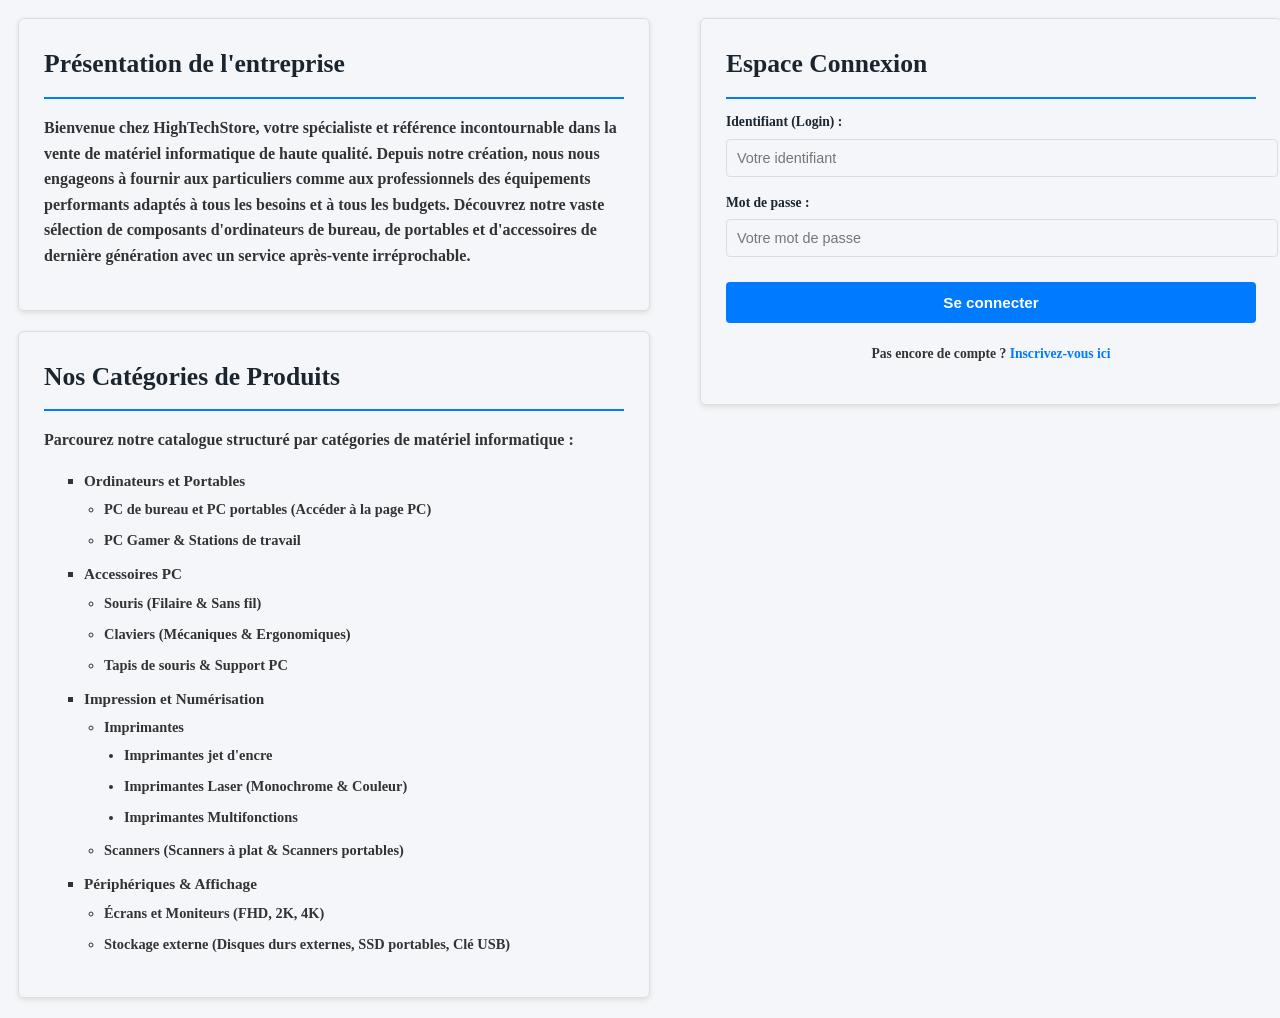
<file: index.html>
<!DOCTYPE html>
<html lang="en">
<head>
    <meta charset="UTF-8">
    <meta name="viewport" content="width=device-width, initial-scale=1.0">
    <title>Acceuil</title>
    <link rel="stylesheet" href="style/style.css">
</head>
<body>
   <main>
    <section>
    <div>
        
         <h2>Présentation de l'entreprise</h2>
         <p>Bienvenue chez HighTechStore, votre spécialiste et référence incontournable dans la vente de matériel informatique de haute qualité. Depuis notre création, nous nous engageons à fournir aux particuliers comme aux professionnels des équipements performants adaptés à tous les besoins et à tous les budgets. Découvrez notre vaste sélection de composants d'ordinateurs de bureau, de portables et d'accessoires de dernière génération avec un service après-vente irréprochable.</p>
    </div>
    <article>
            <h2>Nos Catégories de Produits</h2>
            <p>Parcourez notre catalogue structuré par catégories de matériel informatique :</p>
            <ul>
                <li>Ordinateurs et Portables
                    <ul>
                        <li>PC de bureau et PC portables (Accéder à la page PC)</li>
                        <li>PC Gamer & Stations de travail</li>
                    </ul>
                </li>
                <li>Accessoires PC
                    <ul>
                        <li>Souris (Filaire & Sans fil)</li>
                        <li>Claviers (Mécaniques & Ergonomiques)</li>
                        <li>Tapis de souris & Support PC</li>
                    </ul>
                </li>
                <li>Impression et Numérisation
                    <ul>
                        <li>Imprimantes
                            <ul>
                                <li>Imprimantes jet d'encre</li>
                                <li>Imprimantes Laser (Monochrome & Couleur)</li>
                                <li>Imprimantes Multifonctions</li>
                            </ul>
                        </li>
                        <li>Scanners (Scanners à plat & Scanners portables)</li>
                    </ul>
                </li>
                <li>Périphériques & Affichage
                    <ul>
                        <li>Écrans et Moniteurs (FHD, 2K, 4K)</li>
                        <li>Stockage externe (Disques durs externes, SSD portables, Clé USB)</li>
                    </ul>
                </li>
            </ul>
        </article>

       </section>
       
    
        <aside>
            <h2>Espace Connexion</h2>
            <form>
                <div>
                    <label>Identifiant (Login) :</label>
                    <input type="text" placeholder="Votre identifiant">
                </div>
                <div>
                    <label>Mot de passe :</label>
                    <input type="password" placeholder="Votre mot de passe">
                </div>
                <button type="submit">Se connecter</button>
            </form>
            <p>Pas encore de compte ? <a href="#">Inscrivez-vous ici</a></p>
        </aside>

</main>
</body>
</html>
</file>
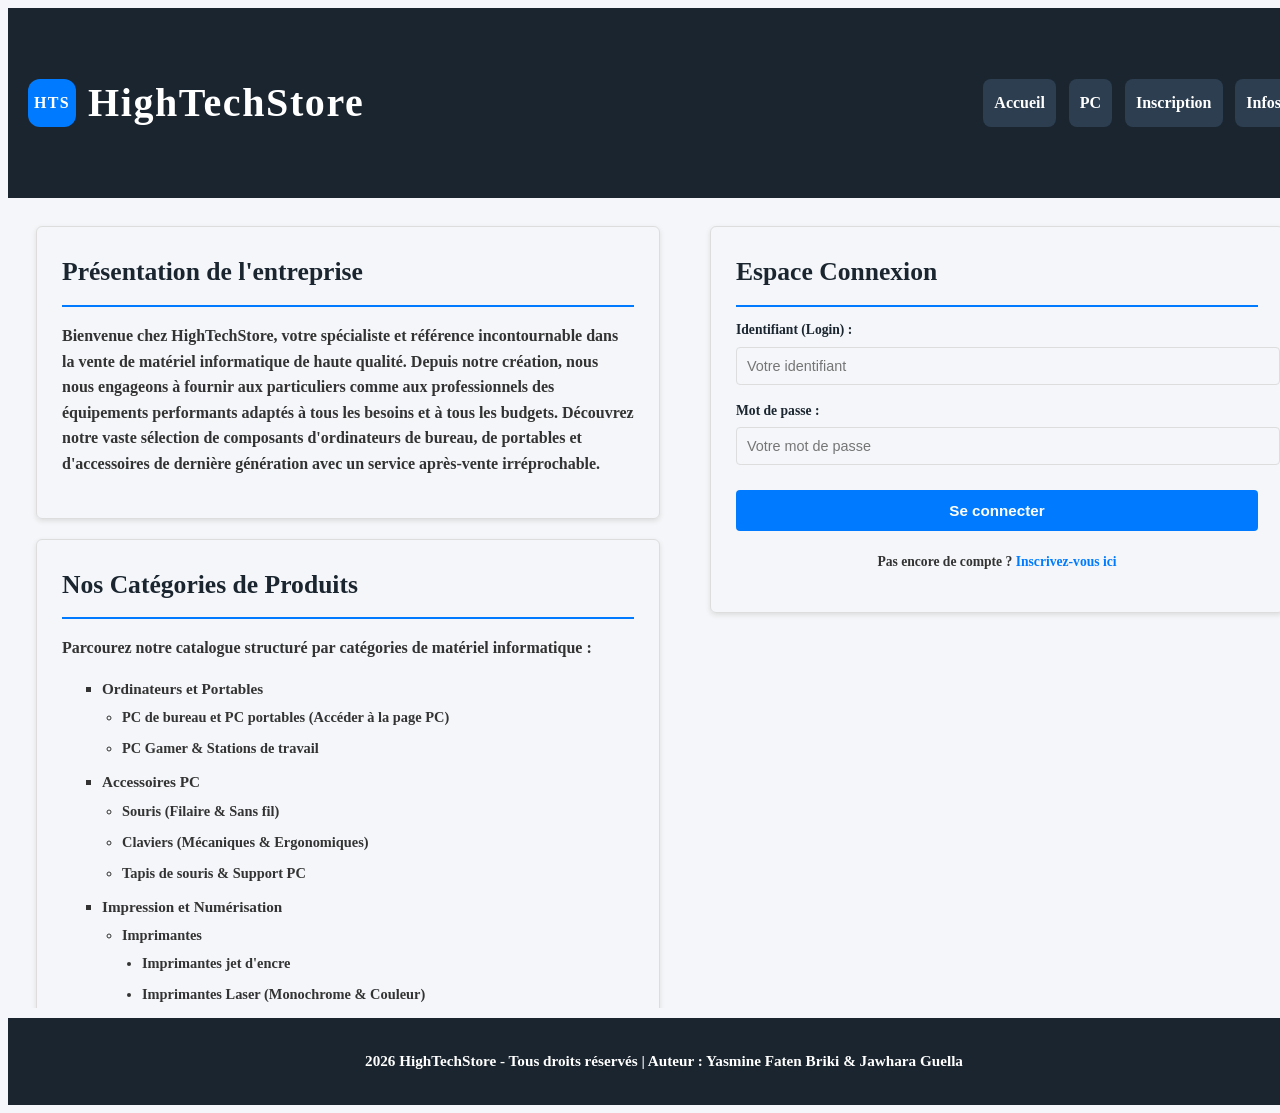
<file: principale.html>
<!DOCTYPE html>
<html lang="fr">
<head>
    <meta charset="UTF-8">
    <meta name="viewport" content="width=device-width, initial-scale=1.0">
    <title>HighTechStore</title>
    <link rel="stylesheet" href="style/style.css">
</head>
<body>
    <header>
        <div>
            <span>hts</span>
            <h1>HighTechStore</h1>
        </div>
        <nav>
            <ul>
                <li><a href="index.html" target="cadre_principal">Accueil</a></li>
                <li><a href="pages/pc.html" target="cadre_principal">PC</a></li>
                <li><a href="pages/inscription.html" target="cadre_principal">Inscription</a></li>
                <li><a href="pages/infos.html" target="cadre_principal">Infos</a></li>
            </ul>
        </nav>
    </header>

    <main>
        <iframe name="cadre_principal" src="index.html" title="Contenu principal HighTechStore"></iframe>
    </main>

    <footer><p>2026 HighTechStore - Tous droits réservés | Auteur : Yasmine Faten Briki & Jawhara Guella</p></footer>
</body>
</html>
</file>
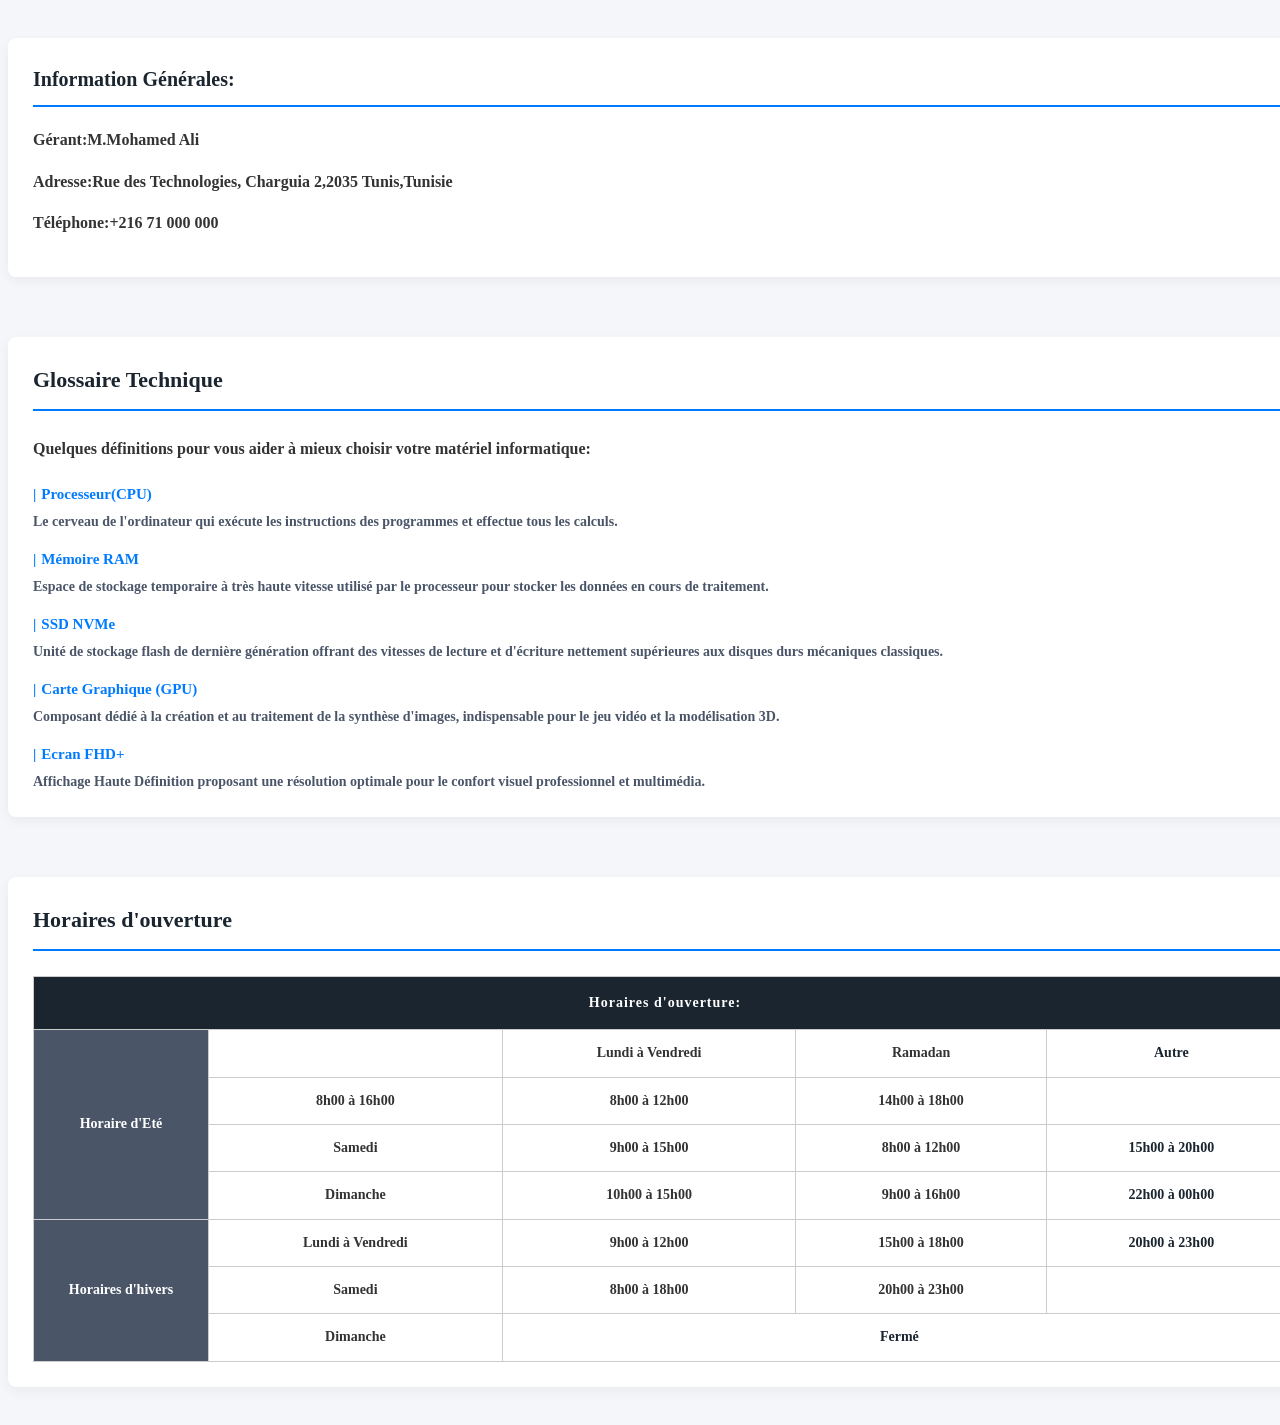
<file: pages/infos.html>
<!DOCTYPE html>
<html lang="en">
<head>
    <meta charset="UTF-8">
    <meta name="viewport" content="width=device-width, initial-scale=1.0">
    <title>INFOS</title>
    <link rel="stylesheet" href="../style/style.css">
</head>
<body>
    <section id="section2">
        <h2>Information Générales:</h2>
        
        <p><strong>Gérant:</strong>M.Mohamed Ali</p>
        <p><strong>Adresse:</strong>Rue des Technologies, Charguia 2,2035 Tunis,Tunisie</p>
        <p><strong>Téléphone:</strong>+216 71 000 000</p>
    </section>
    <section id="section3">
        <h2>Glossaire Technique</h2>
        
        <p>Quelques définitions pour vous aider à mieux choisir votre matériel informatique:</p>
        <dl>
            <dt>Processeur(CPU)</dt>
            <dd>Le cerveau de l'ordinateur qui exécute les instructions des programmes et effectue tous les calculs.</dd>
            <dt>Mémoire RAM</dt>
            <dd>Espace de stockage temporaire à très haute vitesse utilisé par le processeur pour stocker les données en cours de traitement.</dd>
            <dt>SSD NVMe</dt>
            <dd>Unité de stockage flash de dernière génération offrant des vitesses de lecture et d'écriture nettement supérieures aux disques durs mécaniques classiques.</dd>
            <dt>Carte Graphique (GPU)</dt>
            <dd>Composant dédié à la création et au traitement de la synthèse d'images, indispensable pour le jeu vidéo et la modélisation 3D.</dd>
            <dt>Ecran FHD+</dt>
            <dd>Affichage Haute Définition proposant une résolution optimale pour le confort visuel professionnel et multimédia.</dd>
        </dl>
    </section>
    <section id="section-horaires">
        <h2>Horaires d'ouverture</h2>
        
        <table>
            <thead>
                <tr>
                    <th colspan="5">Horaires d'ouverture:</th>
                </tr>
            </thead>
            <tbody>
                <tr>
                    <td rowspan="4" id="cell-ete">Horaire d'Eté</td>
                    <td></td>    
                    <td>Lundi à Vendredi</td>
                    <td>Ramadan</td>
                    <td>Autre</td>
                </tr>
                <tr>
                    <td>8h00 à 16h00</td>
                    <td>8h00 à 12h00</td>
                    <td>14h00 à 18h00</td>
                    <td></td>
                </tr>
                <tr>
                    <td>Samedi</td>
                    <td>9h00 à 15h00</td>
                    <td>8h00 à 12h00</td>
                    <td>15h00 à 20h00</td>
                </tr>
                <tr>
                    <td>Dimanche</td>
                    <td>10h00 à 15h00</td>
                    <td>9h00 à 16h00</td>
                    <td>22h00 à 00h00</td>
                </tr>
                <tr>
                    <td rowspan="3" id="cell-hiver">Horaires d'hivers</td>
                    <td>Lundi à Vendredi</td>
                    <td>9h00 à 12h00</td>
                    <td>15h00 à 18h00</td>
                    <td>20h00 à 23h00</td>
                </tr>
                <tr>
                    <td>Samedi</td>
                    <td>8h00 à 18h00</td>
                    <td>20h00 à 23h00</td>
                    <td></td>
                </tr>
                <tr>
                    <td>Dimanche</td>
                    <td colspan="3">Fermé</td>
                </tr>
            </tbody>
        </table>
    </section>
</body>
</html>
</file>
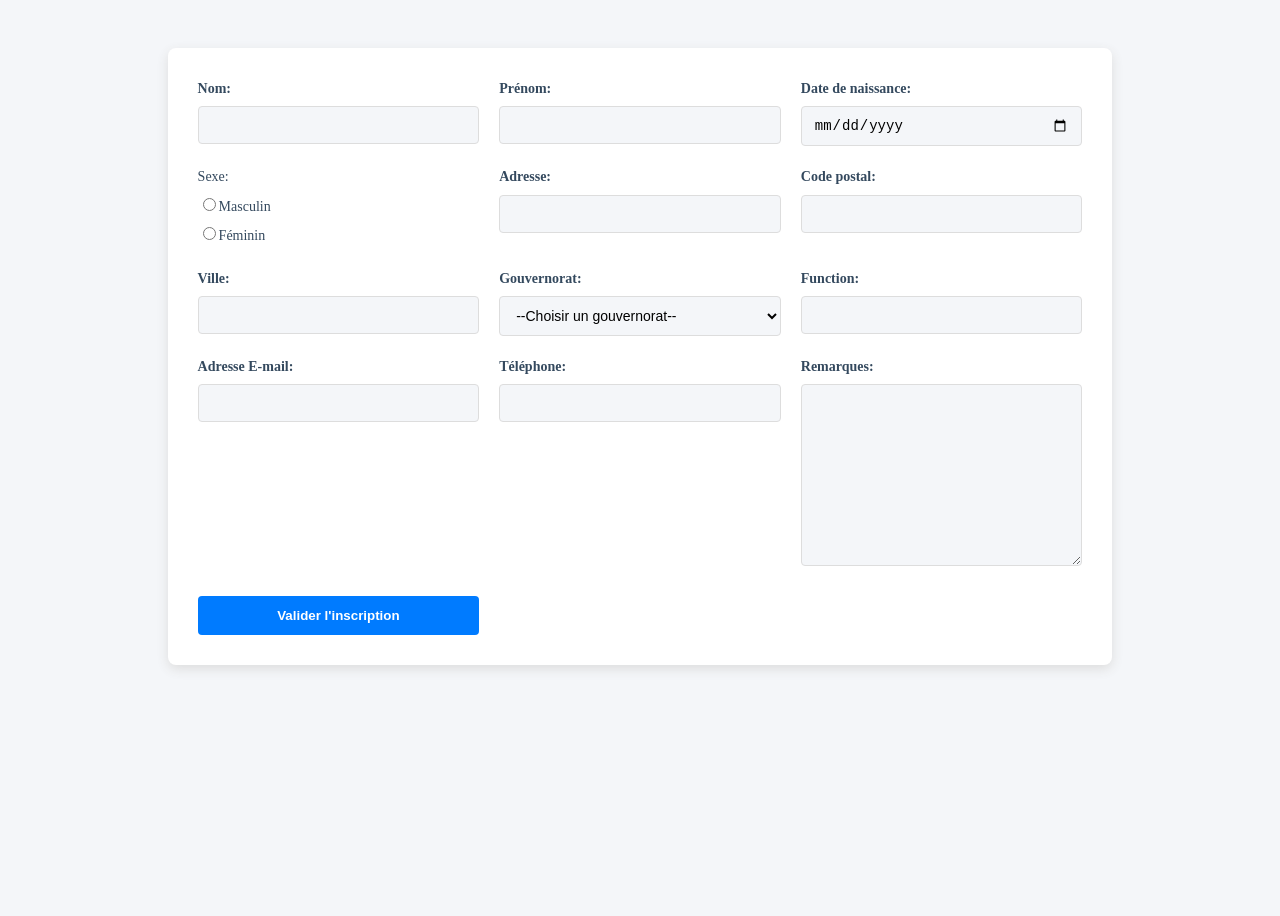
<file: pages/inscription.html>
<!DOCTYPE html>
<html lang="en">
<head>
    <meta charset="UTF-8">
    <meta name="viewport" content="width=device-width, initial-scale=1.0">
    <title>Inscription</title>
    <link rel="stylesheet" href="../style/style.css">
</head>
<body>
    <section id="section">
        <form action="#" method="post" id="form2">
             <div>
                <label for="nom">Nom:</label>
                <input type="text" name="nom" id="nom" required>
             </div>
             <div>
                <label for="prenom">Prénom:</label>
                <input type="text" name="prenom" id="prenom" required >
             </div>
             <div>
                <label for="nais">Date de naissance:</label>
                <input type="date" name="nais" id="nais" required >
             </div>
             <div id="radio-container" required>
                <label for="Sexe">Sexe:</label>
                <label for="sexe"><input type="radio" name="sexe" id="m">Masculin</label>
                <label for="sexe"><input type="radio" name="sexe" id="f">Féminin</label>
             </div>
             <div>
                <label for="adresse">Adresse:</label>
                <input type="text" name="adr" id="adr" required>
             </div>
             <div>
                <label for="code_postal">Code postal:</label>
                <input type="text" name="cp" id="cp" required>
             </div>
             <div>
                <label for="ville">Ville:</label>
                <input type="text" name="ville" id="ville" required>
             </div>
             <div>
                <label for="gov">Gouvernorat:</label>
                <select name="gov" id="gov" required>
                    <option value="0">--Choisir un gouvernorat--</option>
                    <option value="ariana">Ariana</option>
                    <option value="tunis">Tunis</option>
                    <option value="sousse">Sousse</option>
                    <option value="sfax">Sfax</option>
                    <option value="gabes">Gabès</option>
                    <option value="autres">Autres</option>
                </select>
             </div>
             <div>
                <label for="func">Function:</label>
                <input type="text" name="func" id="func">
             </div>
             <div>
                <label for="mail">Adresse E-mail:</label>
                <input type="email" name="mail" id="mail" required>
             </div>
             <div>
                <label for="tel">Téléphone:</label>
                <input type="tel" name="tel" id="tel" required>
             </div>
             <div>
                <label for="rem">Remarques:</label>
                <textarea name="rem" id="rem" cols="30" rows="10"></textarea>
             </div>
             <input type="submit" value="Valider l'inscription" class="btn" id="submit-btn">
        </form>
    </section>
</body>
</html>
</file>
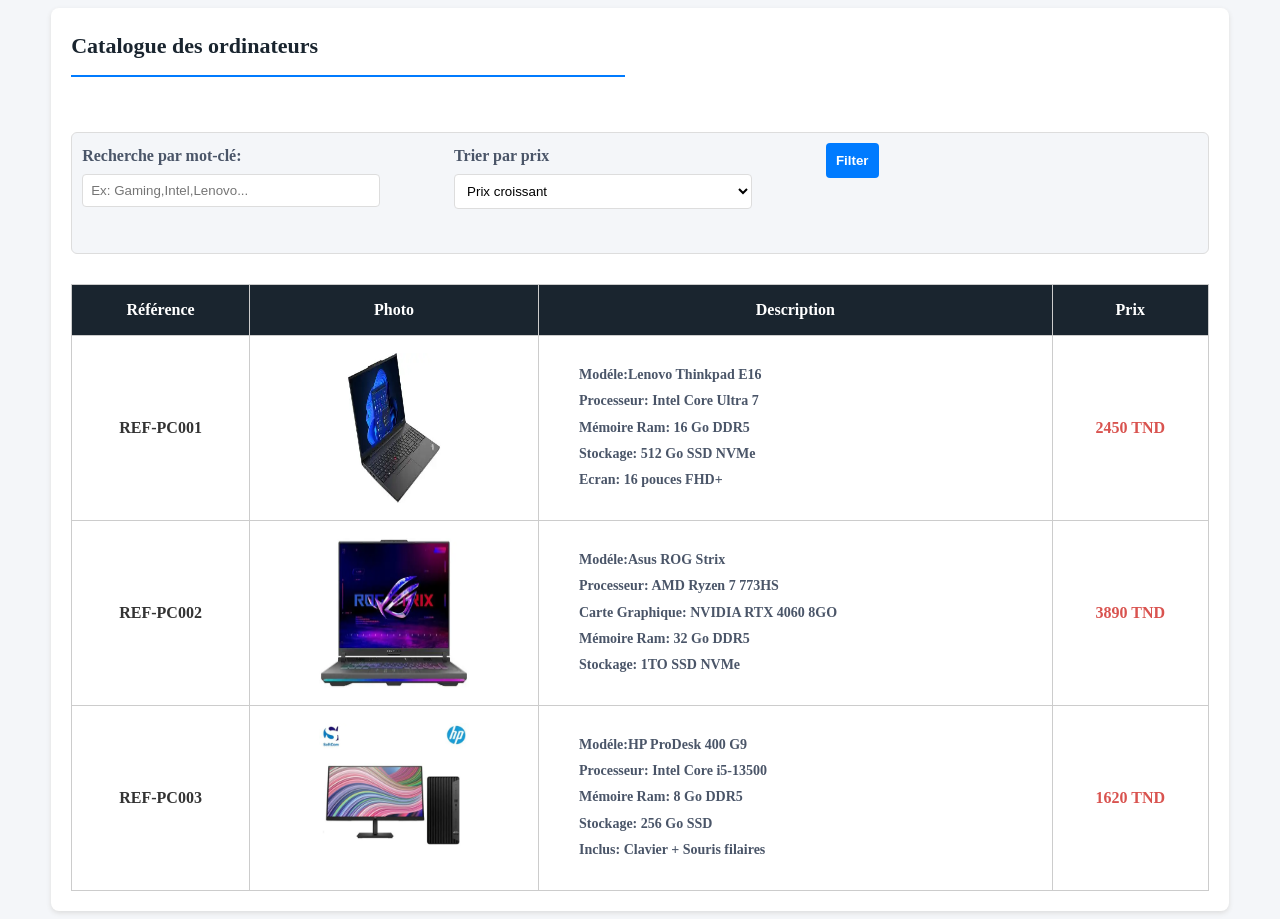
<file: pages/pc.html>
<!DOCTYPE html>
<html lang="en">
<head>
    <meta charset="UTF-8">
    <meta name="viewport" content="width=device-width, initial-scale=1.0">
    <title>Pc</title>
    <link rel="stylesheet" href="../style/style.css">
</head>
<body>
    <section id="catalogue">
        <h2>Catalogue des ordinateurs</h2>
    
        <form method="post" id="form">
            <div>
                <label for="Rech">Recherche par mot-clé:</label>
                <input type="text" name="Rech" id="Rech" placeholder="Ex: Gaming,Intel,Lenovo...">
            </div>
            <div>
                <label for="pr">Trier par prix</label>
                <select name="pr" id="pr">
                    <option value="0">Prix croissant</option>
                    <option value="1">Prix décroissant</option>
                </select>
            </div>
            <div><input type="button" value="Filter" class="btn"></div>
        </form>
        <table>
            <thead>
                <tr>
                    <th>Référence</th>
                    <th>Photo</th>
                    <th>Description</th>
                    <th>Prix</th>
                </tr>
            </thead>
            <tbody>
                <tr>
                    <td>REF-PC001</td>
                    <td><img src="../images/img1.webp" alt="" class="img"></td>
                    <td class="list"><ul>
                        <li>Modéle:Lenovo Thinkpad E16</li>
                        <li>Processeur: Intel Core Ultra 7</li>
                        <li>Mémoire Ram: 16 Go DDR5</li>
                        <li>Stockage: 512 Go SSD NVMe</li>
                        <li>Ecran: 16 pouces FHD+</li>
                    </ul></td>
                    <td>2450 TND</td>
                </tr>
                <tr>
                    <td>REF-PC002</td>
                    <td><img src="../images/img2.webp" alt="" class="img"></td>
                    <td class="list"><ul>
                        <li>Modéle:Asus ROG Strix
                        </li>
                        <li>Processeur: AMD Ryzen 7 773HS</li>
                        <li>Carte Graphique: NVIDIA RTX 4060 8GO</li>
                        <li>Mémoire Ram: 32 Go DDR5</li>
                        <li>Stockage: 1TO SSD NVMe</li> </ul></td>
                    <td>3890 TND</td>
                </tr>
                <tr>
                    <td>REF-PC003</td>
                    <td><img src="../images/img3.webp" alt="" class="img"></td>
                    <td class="list"><ul>
                        <li>Modéle:HP ProDesk 400 G9</li>
                        <li>Processeur: Intel Core i5-13500</li>
                        <li>Mémoire Ram: 8 Go DDR5</li>
                        <li>Stockage: 256 Go SSD</li>
                        <li>Inclus: Clavier + Souris filaires</li>
                    </ul></td>
                    <td>1620 TND</td>
                </tr>
            </tbody>
        </table>
    </section>
</body>
</html>
</file>
<file: style/style.css>
:root {
/* Couleurs principales & Thème */
--primary-color: #007bff; /* Bleu principal(Boutons,Liens au survol, bordures)*/
--primary-hover: #0056b3; /* Bleu foncé (Effet survol bouton/lien) */
--dark-header: #1a252f; /* Fond En-tête, Pied de page, Titre tableau */
--dark-nav: #2c3e50; /* Fond des boutons du menu de navigation */
--dark-sub-header: #34495e; /* Sous-titres du tableau des horaires */
/* Couleurs de fond */
--bg-body: #f4f6f9; /* Fond général de la page */
--bg-card: #ffffff; /* Fond des cartes / conteneurs */
--bg-search: #e9ecef; /* Fond de la barre de recherche */
--bg-placeholder: #e2e8f0; /* Fond des emplacements d'images */
/* Couleurs de texte */
--text-primary: #333333; /* Couleur de texte principal */
--text-muted: #4a5568; /* Texte de définition / secondaire */
--text-light: #ffffff; /* Texte clair sur fond sombre */
--text-placeholder: #64748b; /* Texte des images d'illustration */
--text-price: #d9534f; /* Rouge pour l'affichage des prix */
/* Couleurs de bordures */
--border-color: #dddddd; /* Bordures des cartes */
--border-table: #cccccc; /* Bordures des tableaux */
--border-placeholder: #cbd5e1;
}
body {
    display: flex;
    flex-direction: column;
    min-height: 100vh;
    font-weight: bold;
    background-color: var(--bg-body);
    color: var(--text-primary);
    line-height: 1.6;
}
nav a{
    text-decoration: none;
    display: inline-block;
    padding:11px;
    background-color: var(--dark-nav);
    color: var(--text-light);
    border-radius: 8px;
}

nav a:hover {
    background-color: var(--primary-color);
}
header {
    width: 100%;
    height: 150px;
    background-color: var(--dark-header);
    color: var(--text-light);
    display: flex;
    justify-content: space-between;
    align-items: center;
    padding: 20px;
   
}
header div {
    display: flex;
    align-items: center;
    gap: 0.75rem;
}
header div span {
    display: inline-flex;
    align-items: center;
    justify-content: center;
    width: 48px;
    height: 48px;
    border-radius: 12px;
    background-color:var(--primary-color);
    color: var(--text-light);
    font-weight: bold;
    letter-spacing: 0.08em;
    text-transform: uppercase;
}
header h1 {
    font-size: 40px;
    letter-spacing: 0.04em;
}
nav ul {
    list-style: none;
    display: flex;
    align-items: center;
    gap: 0.8rem;
}
footer {
    width: 100%;
    background: var(--dark-header);
    color: var(--text-light);
    text-align: center;
    padding: 1rem 1.5rem;
    font-size: 0.95rem;
}

/*index.html*/

main {
            width: 100%;
            height:800px;
            margin: 0 auto;
            padding: 10px;
        }

iframe{
    width:100%;
    height:100%;
    border:none;
    outline:none;
}
        main >section{
            margin-bottom: 40px;
            width:50%;
            
        }
        

        main h2 {
            font-size: 1.6rem;
            color: var(--dark-header);
            margin-bottom: 12px;
             border-bottom:2px solid var(--primary-color);
        }

        main > div > p {
            font-size: 0.95rem;
            color: var(--text-secondary);
            text-align: justify;
        }

        main  {
            display: flex;
            gap: 50px;           
            align-items: flex-start;
            justify-content: space-around;

        }

        main ul {
            list-style-type: square;  
        }

        main li {
            margin-bottom: 8px;
            font-size: 0.95rem;
        }

  
        main ul ul {
            list-style-type: circle;  
            margin-top: 5px;
            margin-bottom: 10px;
            padding-left: 20px;
        }

        main ul ul li {
            font-size: 0.9rem;
        }

      
        main ul ul ul {
            list-style-type: disc; 
        }


        main >aside , main>section>div,main>section>article {
            flex: 1;
            background-color:var(--bg-light);
            border: 1px solid var(--border-color);
            border-radius: 6px;
            padding: 25px;
            box-shadow: 0 2px 5px var(--border-color);
            margin-bottom: 20px;
        }


      
        main aside form div {
            display: flex;
            flex-direction: column;   
            margin-bottom: 15px;
        }

        main aside form label {
            font-size: 0.85rem;
            font-weight: bold;
            color:var(--dark-header);
            margin-bottom: 6px;
        }

        
        main aside form input {
            width: 100%;
            padding: 10px;
            font-size: 0.9rem;
            border: 1px solid var(--border-color);
            border-radius: 4px;
            background-color: var(--bg-input);
            transition: border-color 0.2s;
        }

        main aside form input:focus {
            border-color: var(--primary-color);    
            outline: none;
        }

        /* Bouton "Se connecter" */
        main aside form button {
            width: 100%;
            background-color: var(--primary-color);
            color: var(--text-light);
            font-size: 0.95rem;
            font-weight: bold;
            padding: 12px;
            border: none;
            border-radius: 4px;
            cursor: pointer;
            margin-top: 10px;
            transition: background-color 0.2s;
        }

        main aside form button:hover {
            background-color: var(--primary-color-dark); 
        }

        
        main aside > p {
            font-size: 0.85rem;
            color: var(--text-color);
            text-align: center;
            margin-top: 20px;
        }

        main aside > p a {
            color: var(--primary-color);
            text-decoration: none;
            font-weight: bold;
        }

        main aside > p a:hover {
            text-decoration: underline;
        }



/*Pc*/
#catalogue {
    width: 90%;
    margin: 0 auto;
    background-color: var(--bg-card);
    padding: 20px;
    border-radius: 8px;
    box-shadow: 0 2px 5px var(--border-color);
}

h2 {
    width: 100%;
    color: var(--dark-header);
    margin-top: 0;
    border-bottom: 2px solid var(--primary-color);
}


#catalogue{
    display: grid;
    grid-template-columns: 1fr 1fr;
    gap: 30px;
}


#form {
    display: flex;
    flex-direction:row;
    align-items: flex-start;
    background-color: var(--bg-body);
    padding: 10px;
    border-radius: 6px;
    border: 1px solid var(--border-color);
    height: 100px;
    grid-column: 1 / -1; 
}

#form div {
    margin-bottom: 15px;
    width:100%;
}

#form label {
    display: block;
    font-weight: bold;
    margin-bottom: 5px;
    color: var(--text-muted);
}

#form input[type="text"], #form select {
    width: 80%;
    padding: 8px;
    border: 1px solid var(--border-color);
    border-radius: 4px;
    background-color: var(--bg-card);
    box-sizing: border-box;
}

#form input[type="button"]{
    padding: 10px;
    background-color: var(--primary-color);
    color: var(--text-light);
    border: none;
    border-radius: 4px;
    font-weight: bold;
    cursor: pointer;
}

#form input[type="button"]:hover {
    background-color: var(--primary-hover);
}


table {
    width: 100%;
    border-collapse: collapse;
    background-color: var(--bg-card);
    grid-column: 1/-1
}

th, td {
    border: 1px solid var(--border-table);
    padding: 12px;
    text-align:center;
}

th {
    background-color: var(--dark-header);
    color: var(--text-light);
    font-weight: bold;
}



.list {
    text-align: left;
    padding-left: 0px;
}

td img {
    width: 150px;
    height:150px;
    display: block;
    margin: 0 auto;
}


td:last-child {
    color: var(--text-price);
    font-weight: bold;
}


td ul {
    list-style-type: none; 
}

td li {
    margin-bottom: 4px;
    font-size: 14px;
    color: var(--text-muted);
}



/*inscription.html*/
#section {
    width:70%;
    margin: 40px auto;
    background-color: var(--bg-card);
    padding: 30px;
    border-radius: 8px;
    box-shadow: 0 4px 12px var(--border-color);
}

h2 {
    color: var(--dark-header);
    font-size: 22px;
    margin-top: 0;
    margin-bottom: 25px;
    padding-bottom: 12px;
    border-bottom: 2px solid var(--primary-color);
}

#form2 {
    display: grid;
    grid-template-columns: repeat(3, 1fr);
    gap: 20px;
}

#form2 > div {
    display: flex;
    flex-direction: column;
    gap: 6px;
}

#form2 label {
    font-weight: bold;
    color: var(--dark-sub-header);
    font-size: 14px;
}

#nom, #prenom, #nais, #adr, #cp, #ville, #gov, #func, #mail, #tel, #rem {
    width: 100%;
    padding: 10px 12px;
    border: 1px solid var(--border-color);
    border-radius: 4px;
    background-color: var(--bg-body);
    font-size: 14px;
    box-sizing: border-box;
}


#radio-container{
    display: flex;
    flex-direction: column;
    height: 100%;
}

#radio-container label {
    font-weight: normal;
}

#submit-btn {
    grid-column: 1;
    padding: 12px 24px;
    background-color: var(--primary-color);
    color: var(--text-light);
    border: none;
    border-radius: 4px;
    font-weight: bold;
    cursor: pointer;
    margin-top: 10px;
}

#submit-btn:hover {
    background-color: var(--primary-hover);
}

/*infos.html*/


#section2 ,#section3,#section-horaires{
    width: 100%;
    margin: 30px auto;
    background-color: var(--bg-card);
    padding: 25px;
    border-radius: 8px;
    box-shadow: 0 4px 12px rgba(0, 0, 0, 0.05);
}

/* Suppression de hr et remplacement par bordure CSS sur h2 */
#section2 h2 {
    color: var(--dark-header);
    font-size: 20px;
    margin-top: 0;
    margin-bottom: 20px;
    padding-bottom: 10px;
    border-bottom: 2px solid var(--primary-color);
}

/* --- Style du Glossaire Technique (dl, dt, dd) --- */

dl {
    margin: 20px 0 0 0;
}

dt {
    font-weight: bold;
    color: var(--primary-color);
    margin-top: 15px;
    font-size: 15px;
}
dt::before{
    content:"|";
    color:var(--primary-color);
    margin-right: 5px;
}

dd {
    margin-left: 0;
    margin-top: 5px;
    color: var(--text-muted);
    font-size: 14px;
    line-height: 1.5;
}

/* --- Style du Tableau des Horaires --- */
#section-horaires table {
    width: 100%;
    border-collapse: collapse;
    margin-top: 15px;
    background-color:var(--bg-card);
}

#section-horaires th, 
#section-horaires td {
    border: 1px solid var(--border-table);
    padding: 12px;
    text-align: center;
    font-size: 14px;
}

/* En-tête principal en bleu foncé */
#section-horaires th {
    background-color: var(--dark-header);
    color: var(--text-light);
    font-weight: bold;
    letter-spacing: 1px;
    padding: 15px;
}

/* Style des cellules de gauche fusionnées (Été / Hiver) */
#cell-ete, #cell-hiver {
    background-color: var(--text-muted);
    color: var(--text-light);
    font-weight: bold;
    width: 150px;
}

/* Style de la cellule Ramadan fusionnée */
#cell-ramadan {
    background-color: var(--dark-sub-header);
    color: var(--text-light);
    font-weight: bold;
    width: 180px;
}

/* Coloration douce pour les jours */
#section-horaires tbody tr td:nth-child(2) {
    font-weight: bold;
    background-color: var(--bg-card);
}
#section-horaires tr td:last-child{
    color: var(--dark-header);
}

@media (max-width:650px) {
    header{
        flex-direction:column;
    }
    main{
        flex-direction: column;
    }
    main section , main aside,main article{
        width: 100%;
    }
    #form{
        flex-direction:column;
        height: 200px;
    }
    #form2{
        display:block;
    }
    #section-horaires,#section2,#section3{
        width: 90%;
    }
}
</file>
